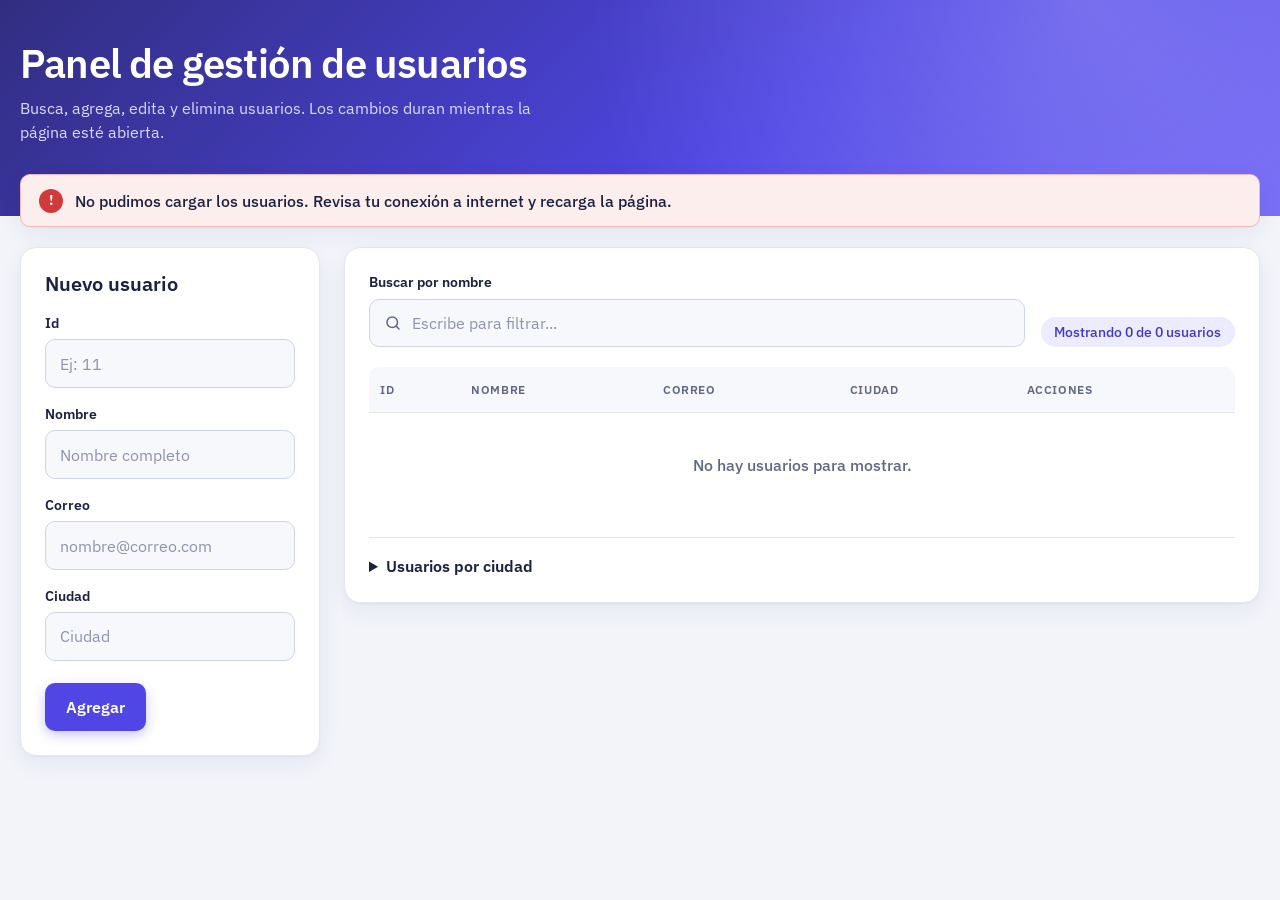
<file: Index.html>
<!DOCTYPE html>
<html lang="es">
<head>
  <meta charset="UTF-8">
  <!-- Meta viewport: necesario para que la página sea responsive en celular -->
  <meta name="viewport" content="width=device-width, initial-scale=1">
  <title>Panel de gestión de usuarios</title>

  <!-- Fuente (si no carga, el navegador usa una fuente del sistema) -->
  <link rel="preconnect" href="https://fonts.googleapis.com">
  <link rel="preconnect" href="https://fonts.gstatic.com" crossorigin>
  <link href="https://fonts.googleapis.com/css2?family=IBM+Plex+Sans:wght@400;500;600&display=swap" rel="stylesheet">

  <!-- Hoja de estilos externa -->
  <link rel="stylesheet" href="styles.css">
</head>
<body>

  <header class="encabezado">
    <h1>Panel de gestión de usuarios</h1>
    <p>Busca, agrega, edita y elimina usuarios. Los cambios duran mientras la página esté abierta.</p>
  </header>

  <!-- Espacio para mensajes de estado: cargando, errores y confirmaciones -->
  <p id="mensaje" class="mensaje info" role="status" aria-live="polite">Cargando usuarios...</p>

  <main class="contenido">

    <!-- ===== Formulario: agregar y modificar ===== -->
    <section class="panel panel-formulario" aria-labelledby="titulo-formulario">
      <h2 id="titulo-formulario">Nuevo usuario</h2>

      <!-- novalidate: la validación la hacemos nosotros con JavaScript -->
      <form id="formulario" novalidate>
        <div class="campo">
          <label for="campo-id">Id</label>
          <input type="text" id="campo-id" name="id" inputmode="numeric" autocomplete="off" placeholder="Ej: 11">
        </div>

        <div class="campo">
          <label for="campo-nombre">Nombre</label>
          <input type="text" id="campo-nombre" name="nombre" autocomplete="off" placeholder="Nombre completo">
        </div>

        <div class="campo">
          <label for="campo-correo">Correo</label>
          <input type="email" id="campo-correo" name="correo" autocomplete="off" placeholder="nombre@correo.com">
        </div>

        <div class="campo">
          <label for="campo-ciudad">Ciudad</label>
          <input type="text" id="campo-ciudad" name="ciudad" autocomplete="off" placeholder="Ciudad">
        </div>

        <div class="acciones-formulario">
          <!-- El texto de este botón cambia entre "Agregar" y "Guardar cambios" -->
          <button type="submit" id="btn-enviar" class="btn btn-primario">Agregar</button>
          <button type="button" id="btn-cancelar" class="btn btn-secundario" hidden>Cancelar</button>
        </div>
      </form>
    </section>

    <!-- ===== Buscador y tabla ===== -->
    <section class="panel panel-tabla" aria-labelledby="titulo-tabla">
      <h2 id="titulo-tabla" class="sr-only">Lista de usuarios</h2>

      <div class="barra-busqueda">
        <div class="campo campo-buscador">
          <label for="buscador">Buscar por nombre</label>
          <input type="search" id="buscador" autocomplete="off" placeholder="Escribe para filtrar...">
        </div>
        <p id="contador" class="contador"></p>
      </div>

      <div class="tabla-contenedor">
        <table>
          <caption class="sr-only">Usuarios registrados</caption>
          <thead>
            <tr>
              <th scope="col">Id</th>
              <th scope="col">Nombre</th>
              <th scope="col">Correo</th>
              <th scope="col">Ciudad</th>
              <th scope="col">Acciones</th>
            </tr>
          </thead>
          <!-- JavaScript llena este tbody dinámicamente -->
          <tbody id="cuerpo-tabla"></tbody>
        </table>
      </div>

      <details class="ciudades">
        <summary>Usuarios por ciudad</summary>
        <ul id="lista-ciudades"></ul>
      </details>
    </section>

  </main>

  <!-- JavaScript externo, enlazado justo antes de cerrar el body -->
  <script src="script.js"></script>
</body>
</html>
</file>
<file: styles.css>
/* =========================================================
   styles.css — Panel de gestión de usuarios (solo diseño)
   ========================================================= */

:root {
  --tinta: #1b2140;
  --tinta-suave: #5f6785;
  --fondo: #f2f4fa;
  --superficie: #ffffff;
  --linea: #e4e7f1;
  --campo: #f7f8fc;
  --borde-campo: #cfd5e6;

  --acento: #4f46e5;
  --acento-oscuro: #4038c9;
  --acento-suave: #ecebff;
  --acento-suave-fuerte: #dcdaff;

  --peligro: #d03a3a;
  --peligro-suave: #fdeeee;
  --peligro-suave-fuerte: #f9d9d9;

  --exito: #14804d;
  --exito-suave: #e3f6ec;

  --radio: 16px;
  --radio-chico: 10px;
  --sombra: 0 1px 2px rgba(27, 33, 64, 0.04), 0 8px 24px rgba(27, 33, 64, 0.06);
  --ancho-max: 1320px;
  --lateral: max(1.25rem, calc((100% - var(--ancho-max)) / 2 + 1.25rem));
}

*,
*::before,
*::after {
  box-sizing: border-box;
}

body {
  margin: 0;
  padding-bottom: 3rem;
  font-family: "IBM Plex Sans", system-ui, -apple-system, "Segoe UI", sans-serif;
  font-size: 1rem;
  line-height: 1.5;
  color: var(--tinta);
  background: var(--fondo);
}

h1,
h2 {
  margin: 0;
  line-height: 1.15;
}

h2 {
  font-size: 1.25rem;
  font-weight: 600;
  margin-bottom: 1.1rem;
}

.sr-only {
  position: absolute;
  width: 1px;
  height: 1px;
  padding: 0;
  margin: -1px;
  overflow: hidden;
  clip: rect(0, 0, 0, 0);
  white-space: nowrap;
  border: 0;
}

[hidden] {
  display: none !important;
}

/* ---------- Encabezado ---------- */
.encabezado {
  padding: 2.5rem var(--lateral) 4.5rem;
  color: #fff;
  background:
    radial-gradient(circle at 85% 0%, rgba(255, 255, 255, 0.18), transparent 45%),
    linear-gradient(135deg, #312e81 0%, #4f46e5 60%, #6d63f5 100%);
}

.encabezado h1 {
  font-size: clamp(1.7rem, 4vw, 2.5rem);
  font-weight: 600;
  letter-spacing: -0.02em;
}

.encabezado p {
  margin: 0.6rem 0 0;
  max-width: 56ch;
  color: #d9d8ff;
}

/* ---------- Mensajes de estado ---------- */
.mensaje {
  display: flex;
  align-items: flex-start;
  gap: 0.75rem;
  max-width: calc(var(--ancho-max) - 2.5rem);
  margin: -2.6rem auto 1.25rem;
  width: calc(100% - 2.5rem);
  padding: 0.85rem 1.1rem;
  border-radius: var(--radio-chico);
  border: 1px solid #cfd0fb;
  background: var(--superficie);
  box-shadow: var(--sombra);
  color: var(--tinta);
  font-weight: 500;
  overflow-wrap: anywhere;
  position: relative;
}

.mensaje::before {
  content: "i";
  flex: none;
  display: grid;
  place-items: center;
  width: 1.5rem;
  height: 1.5rem;
  border-radius: 50%;
  background: var(--acento);
  color: #fff;
  font-size: 0.85rem;
  font-weight: 700;
  line-height: 1;
}

.mensaje.ok {
  border-color: #b4e0c8;
  background: var(--exito-suave);
}

.mensaje.ok::before {
  content: "✓";
  background: var(--exito);
}

.mensaje.error {
  border-color: #f2b9b9;
  background: var(--peligro-suave);
}

.mensaje.error::before {
  content: "!";
  background: var(--peligro);
}

/* ---------- Distribución principal ---------- */
.contenido {
  display: grid;
  grid-template-columns: 300px minmax(0, 1fr);
  gap: 1.5rem;
  align-items: start;
  max-width: var(--ancho-max);
  margin: 0 auto;
  padding: 0 1.25rem;
}

.panel {
  background: var(--superficie);
  border: 1px solid var(--linea);
  border-radius: var(--radio);
  padding: 1.5rem;
  min-width: 0;
  box-shadow: var(--sombra);
}

.panel-formulario {
  position: sticky;
  top: 1rem;
  transition: border-color 0.2s ease, box-shadow 0.2s ease;
}

.panel-formulario:focus-within {
  border-color: #c4c1fa;
}

/* ---------- Formulario ---------- */
.campo {
  display: flex;
  flex-direction: column;
  gap: 0.35rem;
  margin-bottom: 1rem;
}

label {
  font-weight: 600;
  font-size: 0.875rem;
}

input[type="text"],
input[type="email"],
input[type="search"] {
  width: 100%;
  padding: 0.7rem 0.85rem;
  font: inherit;
  color: var(--tinta);
  background: var(--campo);
  border: 1px solid var(--borde-campo);
  border-radius: var(--radio-chico);
  transition: border-color 0.15s ease, background-color 0.15s ease, box-shadow 0.15s ease;
}

input::placeholder {
  color: #8c94ad;
}

input:hover:not(:disabled) {
  border-color: #a3abc6;
}

input:focus {
  outline: none;
  border-color: var(--acento);
  background: #fff;
  box-shadow: 0 0 0 3px var(--acento-suave-fuerte);
}

button:focus-visible,
summary:focus-visible {
  outline: 3px solid rgba(79, 70, 229, 0.5);
  outline-offset: 2px;
}

input:disabled {
  background: #e9ecf4;
  color: var(--tinta-suave);
  border-style: dashed;
  cursor: not-allowed;
}

/* Lupa dentro del buscador */
input[type="search"] {
  padding-left: 2.6rem;
  background-image: url("data:image/svg+xml,%3Csvg xmlns='http://www.w3.org/2000/svg' width='18' height='18' viewBox='0 0 24 24' fill='none' stroke='%235f6785' stroke-width='2' stroke-linecap='round' stroke-linejoin='round'%3E%3Ccircle cx='11' cy='11' r='7'/%3E%3Cpath d='M20 20l-3.5-3.5'/%3E%3C/svg%3E");
  background-repeat: no-repeat;
  background-position: 0.85rem center;
}

.acciones-formulario {
  display: flex;
  gap: 0.6rem;
  flex-wrap: wrap;
  margin-top: 1.4rem;
}

/* ---------- Botones ---------- */
.btn {
  display: inline-flex;
  align-items: center;
  justify-content: center;
  font: inherit;
  font-weight: 600;
  padding: 0.7rem 1.25rem;
  border-radius: var(--radio-chico);
  border: 1px solid transparent;
  cursor: pointer;
  transition: background-color 0.15s ease, transform 0.1s ease, box-shadow 0.15s ease;
}

.btn:active {
  transform: translateY(1px);
}

.btn-primario {
  background: var(--acento);
  color: #fff;
  box-shadow: 0 4px 12px rgba(79, 70, 229, 0.3);
}

.btn-primario:hover {
  background: var(--acento-oscuro);
}

.btn-secundario {
  background: var(--acento-suave);
  color: var(--acento-oscuro);
}

.btn-secundario:hover {
  background: var(--acento-suave-fuerte);
}

.btn-peligro {
  background: var(--peligro-suave);
  color: var(--peligro);
}

.btn-peligro:hover {
  background: var(--peligro-suave-fuerte);
}

.btn-chico {
  padding: 0.4rem 0.75rem;
  font-size: 0.85rem;
}

/* ---------- Buscador ---------- */
.barra-busqueda {
  display: flex;
  align-items: flex-end;
  justify-content: space-between;
  flex-wrap: wrap;
  gap: 0.6rem 1rem;
  margin-bottom: 1.25rem;
}

.campo-buscador {
  flex: 1 1 260px;
  margin-bottom: 0;
}

.contador {
  margin: 0;
  padding: 0.3rem 0.85rem;
  border-radius: 999px;
  background: var(--acento-suave);
  color: var(--acento-oscuro);
  font-size: 0.85rem;
  font-weight: 500;
}

/* ---------- Tabla ---------- */
.tabla-contenedor {
  overflow-x: auto;
}

table {
  width: 100%;
  border-collapse: collapse;
}

th,
td {
  padding: 0.85rem 0.7rem;
  text-align: left;
  vertical-align: middle;
  overflow-wrap: break-word;
}

thead th {
  font-size: 0.75rem;
  font-weight: 600;
  text-transform: uppercase;
  letter-spacing: 0.05em;
  color: var(--tinta-suave);
  background: var(--campo);
  border-bottom: 1px solid var(--linea);
}

thead th:first-child {
  border-top-left-radius: var(--radio-chico);
}

thead th:last-child {
  border-top-right-radius: var(--radio-chico);
}

tbody tr {
  border-bottom: 1px solid var(--linea);
  transition: background-color 0.15s ease;
}

tbody tr:last-child {
  border-bottom: none;
}

tbody tr:hover {
  background: #f7f7ff;
}

/* Id: discreto; Nombre: destacado; Correo: secundario */
tbody td:nth-child(1) {
  width: 3.5rem;
  color: var(--tinta-suave);
  font-variant-numeric: tabular-nums;
  font-weight: 500;
}

tbody td:nth-child(2) {
  font-weight: 600;
}

tbody td:nth-child(3) {
  color: var(--tinta-suave);
  font-size: 0.9rem;
}

/* Ciudad como etiqueta */
tbody td:nth-child(4) {
  font-size: 0.9rem;
}

.botones-fila {
  display: flex;
  gap: 0.4rem;
}

.fila-vacia td {
  text-align: center;
  color: var(--tinta-suave);
  padding: 2.5rem 0.75rem;
}

/* ---------- Resumen por ciudad ---------- */
.ciudades {
  margin-top: 1.25rem;
  border-top: 1px solid var(--linea);
  padding-top: 1rem;
}

.ciudades summary {
  cursor: pointer;
  font-weight: 600;
}

.ciudades ul {
  list-style: none;
  margin: 0.9rem 0 0;
  padding: 0;
  display: flex;
  flex-wrap: wrap;
  gap: 0.5rem;
}

.ciudades li {
  background: var(--acento-suave);
  color: var(--acento-oscuro);
  border-radius: 999px;
  padding: 0.3rem 0.9rem;
  font-size: 0.875rem;
  font-weight: 500;
}

@media (prefers-reduced-motion: reduce) {
  * {
    transition: none !important;
  }
}

/* =========================================================
   Hasta 1240px: una sola columna
   ========================================================= */
@media (max-width: 1240px) {
  .contenido {
    grid-template-columns: minmax(0, 1fr);
  }

  .panel-formulario {
    position: static;
  }
}

/* =========================================================
   Hasta 960px: la tabla pasa a tarjetas (2 columnas)
   ========================================================= */
@media (max-width: 960px) {
  table,
  tbody,
  tr,
  td {
    display: block;
    width: 100%;
  }

  thead {
    position: absolute;
    width: 1px;
    height: 1px;
    overflow: hidden;
    clip: rect(0, 0, 0, 0);
  }

  tbody {
    display: grid;
    grid-template-columns: repeat(2, minmax(0, 1fr));
    gap: 0.9rem;
  }

  tbody tr {
    display: flex;
    flex-direction: column;
    border: 1px solid var(--linea);
    border-radius: var(--radio);
    padding: 0.9rem 1rem;
    background: var(--superficie);
  }

  tbody tr:last-child {
    border-bottom: 1px solid var(--linea);
  }

  td {
    display: flex;
    justify-content: space-between;
    align-items: baseline;
    gap: 1rem;
    padding: 0.3rem 0;
    text-align: right;
    overflow-wrap: anywhere;
  }

  td::before {
    content: attr(data-label);
    font-weight: 600;
    font-size: 0.8rem;
    color: var(--tinta-suave);
    text-align: left;
    flex-shrink: 0;
  }

  /* El nombre va primero, como título de la tarjeta */
  tbody td:nth-child(2) {
    order: -1;
    display: block;
    text-align: left;
    font-size: 1.05rem;
    padding-bottom: 0.7rem;
    margin-bottom: 0.3rem;
    border-bottom: 1px solid var(--linea);
  }

  tbody td:nth-child(2)::before {
    display: none;
  }

  tbody td:nth-child(1) {
    width: 100%;
  }

  td.celda-acciones {
    display: block;
    margin-top: auto;
    padding-top: 0.7rem;
  }

  td.celda-acciones::before {
    display: none;
  }

  .botones-fila .btn {
    flex: 1;
    padding: 0.55rem 0.5rem;
  }

  tbody tr.fila-vacia {
    grid-column: 1 / -1;
    border: none;
    padding: 0;
    background: none;
  }

  .fila-vacia td {
    justify-content: center;
  }

  .fila-vacia td::before {
    display: none;
  }
}

/* =========================================================
   Hasta 640px: 1 columna y más compacto
   ========================================================= */
@media (max-width: 640px) {
  .encabezado {
    padding: 1.6rem 0.9rem 3.6rem;
  }

  .mensaje {
    width: calc(100% - 1.8rem);
  }

  .contenido {
    padding: 0 0.9rem;
  }

  .panel {
    padding: 1.1rem;
  }

  tbody {
    grid-template-columns: minmax(0, 1fr);
  }

  .acciones-formulario .btn {
    flex: 1;
  }
}
</file>
